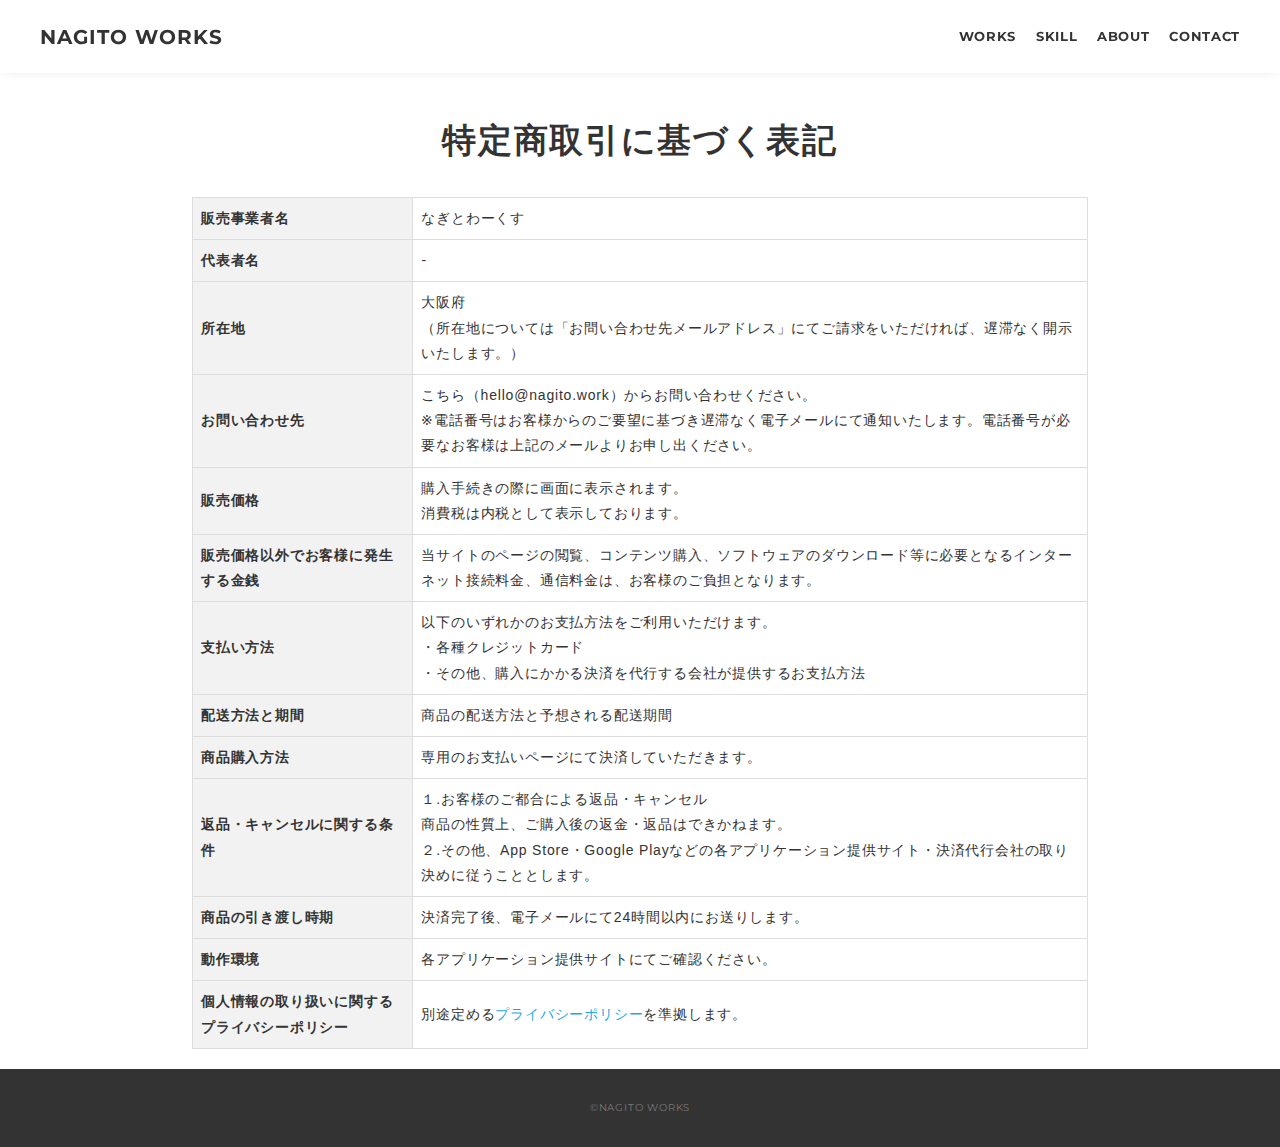
<file: commerical.html>
<!DOCTYPE html>
<html>
<head>
  <meta charset="utf-8">
  <meta name="viewport" content="width=device-width,initial-scale=1.0,user-scalable=no">
  <meta property='og:type' content='website'>
  <meta property='og:title' content='WebデザイナーNAGITO WORKS ポートフォリオ'>
  <meta property='og:url' content='URLが入る'>
  <meta property='og:description' content='NAGITO WORKSのポートフォリオサイトです。'>
  <meta property="og:image" content="img/ogp.png">
  <meta name="description" content="NAGITO WORKSのポートフォリオサイトです" />
  <title>NAGITO WORKS ポートフォリオ</title>
  <link rel="preconnect" href="https://fonts.gstatic.com">
  <link href="https://fonts.googleapis.com/css2?family=Montserrat:wght@400;700&display=swap" rel="stylesheet">
  <link href="https://fonts.googleapis.com/css?family=Material+Icons+Outlined" rel="stylesheet">
  <link href="css/ress.css" media="all" rel="stylesheet" type="text/css" />
  <link href="css/style.css" media="all" rel="stylesheet" type="text/css" />
  <link href="css/commerical.css" media="all" rel="stylesheet" type="text/css" />
  <link rel="shortcut icon" href="img/favicon.ico" />
  <link rel=”canonical” href=”URLが入る” />
</head>

<body>
  <div class="wrapper">

    <!-- header -->
    <header class="header ">
      <div class="inner">
        <h1 class="header-logo">
          <a href=".">NAGITO WORKS</a>
        </h1>
        <nav class="header-nav">
          <ul class="header-nav-list">
            <li class="header-nav-item"><a href=".#works">WORKS</a></li>
            <li class="header-nav-item"><a href="./#skill">SKILL</a></li>
            <li class="header-nav-item"><a href="./#about">ABOUT</a></li>
            <li class="header-nav-item"><a href="./#contact">CONTACT</a></li>
          </ul>
        </nav>
      </div>
    </header>
    <!-- /header -->

    <main class="content">

        <h1 class="title">特定商取引に基づく表記</h1>

        <table>
            <tr>
                <th>販売事業者名</th>
                <td>なぎとわーくす</td>
            </tr>
            <tr>
                <th>代表者名</th>
                <td>-</td>
            </tr>
            <tr>
                <th>所在地</th>
                <td>大阪府<br>（所在地については「お問い合わせ先メールアドレス」にてご請求をいただければ、遅滞なく開示いたします。）</td>
            </tr>
            <tr>
                <th>お問い合わせ先</th>
                <td>こちら（hello@nagito.work）からお問い合わせください。<br>※電話番号はお客様からのご要望に基づき遅滞なく電子メールにて通知いたします。電話番号が必要なお客様は上記のメールよりお申し出ください。
                </td>
            </tr>
            <tr>
                <th>販売価格</th>
                <td>購入手続きの際に画面に表示されます。<br>消費税は内税として表示しております。</td>
            </tr>
            <tr>
                <th>販売価格以外でお客様に発生する金銭</th>
                <td>当サイトのページの閲覧、コンテンツ購入、ソフトウェアのダウンロード等に必要となるインターネット接続料金、通信料金は、お客様のご負担となります。</td>
            </tr>
            <tr>
                <th>支払い方法</th>
                <td>以下のいずれかのお支払方法をご利用いただけます。<br>・各種クレジットカード<br>・その他、購入にかかる決済を代行する会社が提供するお支払方法</td>
            </tr>
            <tr>
                <th>配送方法と期間</th>
                <td>商品の配送方法と予想される配送期間</td>
            </tr>
            <tr>
                <th>商品購入方法</th>
                <td>専用のお支払いページにて決済していただきます。</td>
            </tr>
            <tr>
                <th>返品・キャンセルに関する条件</th>
                <td>１.お客様のご都合による返品・キャンセル<br>商品の性質上、ご購入後の返金・返品はできかねます。<br>２.その他、App Store・Google
                    Playなどの各アプリケーション提供サイト・決済代行会社の取り決めに従うこととします。</td>
            </tr>
    
            <tr>
                <th>商品の引き渡し時期</th>
                <td>決済完了後、電子メールにて24時間以内にお送りします。</td>
            </tr>
            <tr>
                <th>動作環境</th>
                <td>各アプリケーション提供サイトにてご確認ください。</td>
            </tr>
            <tr>
            <th>個人情報の取り扱いに関するプライバシーポリシー</th>
            <td>別途定める<a href="">プライバシーポリシー</a>を準拠します。</td>
            </tr>
        </table>
    </main>

    <!-- footer -->
    <footer class="footer">
      <div class="copyright">&copy;NAGITO WORKS</div>
    </footer>
    <!-- /footer -->

  </div>
  <script src="https://ajax.googleapis.com/ajax/libs/jquery/3.5.1/jquery.min.js"></script>
  <script type='text/javascript' src="js/script.js"></script>
</body>
</html>
</file>
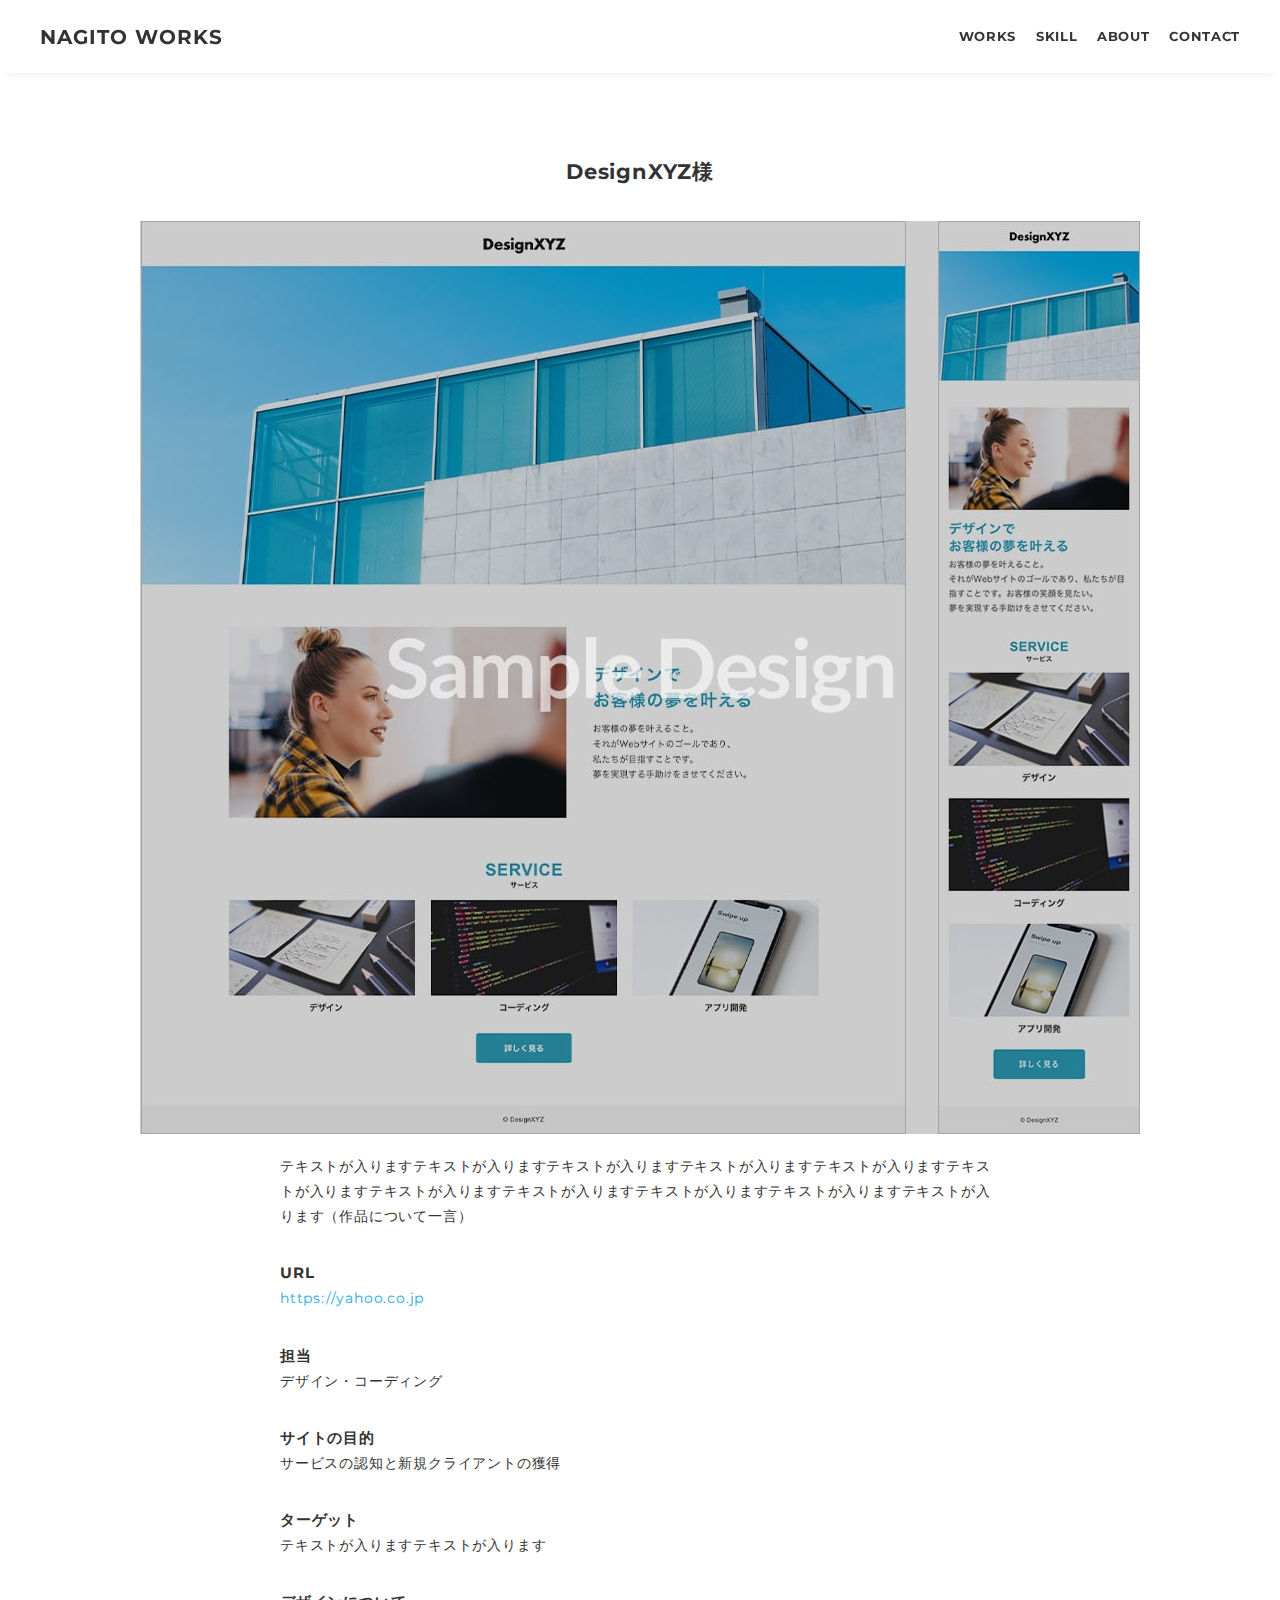
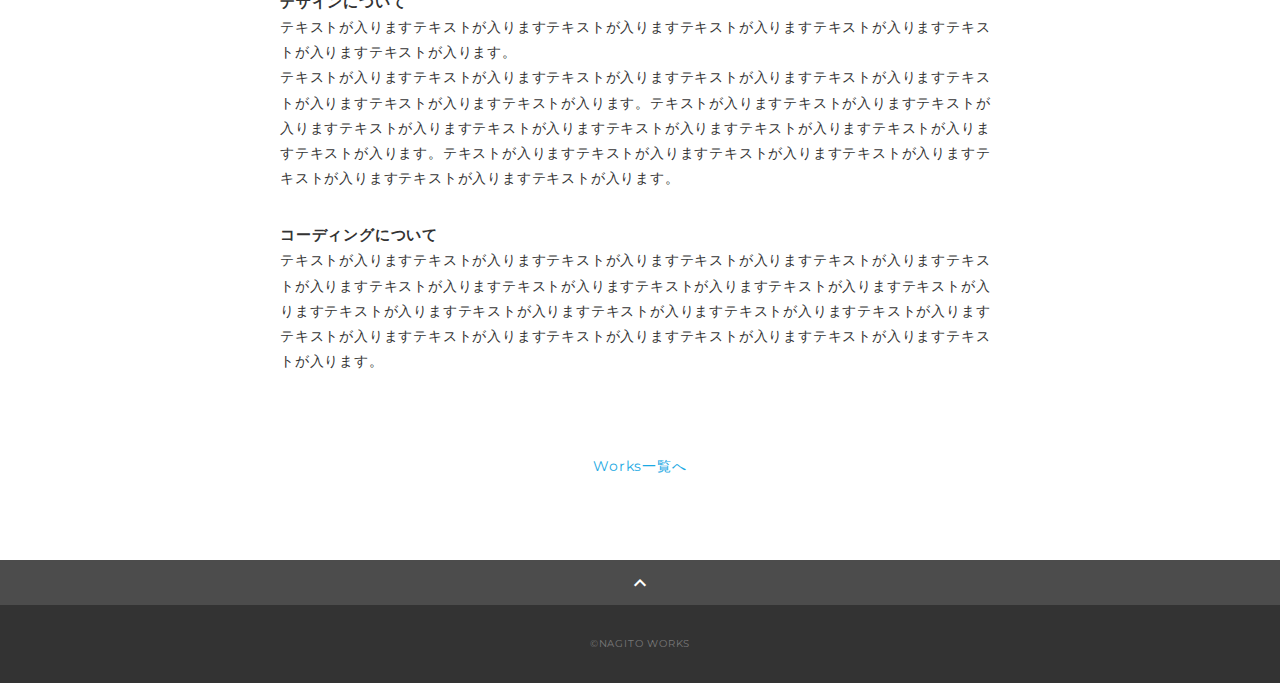
<file: works-template.html>
<!DOCTYPE html>
<html>
<head>
  <meta charset="utf-8">
  <meta name="viewport" content="width=device-width,initial-scale=1.0,user-scalable=no">
  <meta property='og:type' content='website'>
  <meta property='og:title' content='WebデザイナーNAGITO WORKS ポートフォリオ'>
  <meta property='og:url' content='URLが入る'>
  <meta property='og:description' content='NAGITO WORKSのポートフォリオサイトです。'>
  <meta property="og:image" content="img/ogp.png">
  <meta name="description" content="NAGITO WORKSのポートフォリオサイトです" />
  <title>NAGITO WORKS ポートフォリオ</title>
  <link rel="preconnect" href="https://fonts.gstatic.com">
  <link href="https://fonts.googleapis.com/css2?family=Montserrat:wght@400;700&display=swap" rel="stylesheet">
  <link href="https://fonts.googleapis.com/css?family=Material+Icons+Outlined" rel="stylesheet">
  <link href="css/ress.css" media="all" rel="stylesheet" type="text/css" />
  <link href="css/style.css" media="all" rel="stylesheet" type="text/css" />
  <link rel="shortcut icon" href="img/favicon.ico" />
  <link rel=”canonical” href=”URLが入る” />
</head>

<body>
  <div class="wrapper">

    <!-- header -->
    <header class="header ">
      <div class="inner">
        <h1 class="header-logo">
          <a href=".">NAGITO WORKS</a>
        </h1>
        <nav class="header-nav">
          <ul class="header-nav-list">
            <li class="header-nav-item"><a href=".#works">WORKS</a></li>
            <li class="header-nav-item"><a href="./#skill">SKILL</a></li>
            <li class="header-nav-item"><a href="./#about">ABOUT</a></li>
            <li class="header-nav-item"><a href="./#contact">CONTACT</a></li>
          </ul>
        </nav>
      </div>
    </header>
    <!-- /header -->

    <main class="content">

      <article class="article">
        <div class="article-inner">
          <h2 class="article-title">DesignXYZ様</h2>
          <p class="article-img">
            <img src="img/works-sample.jpg" alt="">
          </p>
          <div class="article-body">
            <p>
              テキストが入りますテキストが入りますテキストが入りますテキストが入りますテキストが入りますテキストが入りますテキストが入りますテキストが入りますテキストが入りますテキストが入りますテキストが入ります（作品について一言）
            </p>
            <h3 class="article-info-title">URL</h3>
            <p><a href="https://yahoo.co.jp" target="_blank" rel="noopener">https://yahoo.co.jp</a></p>
            <h3 class="article-info-title">担当</h3>
            <p>デザイン・コーディング</p>
            <h3 class="article-info-title">サイトの目的</h3>
            <p>サービスの認知と新規クライアントの獲得</p>
            <h3 class="article-info-title">ターゲット</h3>
            <p>テキストが入りますテキストが入ります</p>
            <h3 class="article-info-title">デザインについて</h3>
            <p>
              テキストが入りますテキストが入りますテキストが入りますテキストが入りますテキストが入りますテキストが入りますテキストが入ります。<br>テキストが入りますテキストが入りますテキストが入りますテキストが入りますテキストが入りますテキストが入りますテキストが入りますテキストが入ります。テキストが入りますテキストが入りますテキストが入りますテキストが入りますテキストが入りますテキストが入りますテキストが入りますテキストが入りますテキストが入ります。テキストが入りますテキストが入りますテキストが入りますテキストが入りますテキストが入りますテキストが入りますテキストが入ります。
            </p>
            <h3 class="article-info-title">コーディングについて</h3>
            <p>
              テキストが入りますテキストが入りますテキストが入りますテキストが入りますテキストが入りますテキストが入りますテキストが入りますテキストが入りますテキストが入りますテキストが入りますテキストが入りますテキストが入りますテキストが入りますテキストが入りますテキストが入りますテキストが入りますテキストが入りますテキストが入りますテキストが入りますテキストが入りますテキストが入りますテキストが入ります。
            </p>
          </div>
          <div class="home-link">
            <a href="./#works">Works一覧へ</a>
          </div>
        </div>
      </article>

      <div class="page-top" id="js-page-top">
        <span class="material-icons-outlined">expand_less</span>
      </div>
    </main>

    <!-- footer -->
    <footer class="footer">
      <div class="copyright">&copy;NAGITO WORKS</div>
    </footer>
    <!-- /footer -->

  </div>
  <script src="https://ajax.googleapis.com/ajax/libs/jquery/3.5.1/jquery.min.js"></script>
  <script type='text/javascript' src="js/script.js"></script>
</body>
</html>
</file>
<file: css/ress.css>
/*!
 * ress.css • v3.0.1
 * MIT License
 * github.com/filipelinhares/ress
 */

/* # =================================================================
   # Global selectors
   # ================================================================= */

html {
  box-sizing: border-box;
  word-break: normal;
  -moz-tab-size: 4;
  tab-size: 4;

  -webkit-text-size-adjust: 100%; /* Prevent adjustments of font size after orientation changes in iOS */
}

*,
::before,
::after {
  box-sizing: inherit;
  background-repeat: no-repeat; /* Set `background-repeat: no-repeat` to all elements and pseudo elements */
}

::before,
::after {
  vertical-align: inherit;
  text-decoration: inherit; /* Inherit text-decoration and vertical align to ::before and ::after pseudo elements */
}

* {
  margin: 0;
  padding: 0; /* Reset `padding` and `margin` of all elements */
}

/* # =================================================================
   # General elements
   # ================================================================= */

hr {
  overflow: visible; /* Show the overflow in Edge and IE */
  height: 0; /* Add the correct box sizing in Firefox */
}

details,
main {
  display: block; /* Render the `main` element consistently in IE. */
}

summary {
  display: list-item; /* Add the correct display in all browsers */
}

small {
  font-size: 80%; /* Set font-size to 80% in `small` elements */
}

[hidden] {
  display: none; /* Add the correct display in IE */
}

abbr[title] {
  /* Add the correct text decoration in Chrome, Edge, IE, Opera, and Safari */
  text-decoration: underline;
  text-decoration: underline dotted;
  border-bottom: none; /* Remove the bottom border in Chrome 57 */
}

a {
  background-color: transparent; /* Remove the gray background on active links in IE 10 */
}

a:active,
a:hover {
  outline-width: 0; /* Remove the outline when hovering in all browsers */
}

code,
kbd,
pre,
samp {
  font-family: monospace, monospace; /* Specify the font family of code elements */
}

pre {
  font-size: 1em; /* Correct the odd `em` font sizing in all browsers */
}

b,
strong {
  font-weight: bolder; /* Add the correct font weight in Chrome, Edge, and Safari */
}

/* https://gist.github.com/unruthless/413930 */
sub,
sup {
  position: relative;
  font-size: 75%;
  line-height: 0;
  vertical-align: baseline;
}

sub {
  bottom: -.25em;
}

sup {
  top: -.5em;
}

/* # =================================================================
   # Forms
   # ================================================================= */

input {
  border-radius: 0;
}

/* Replace pointer cursor in disabled elements */
[disabled] {
  cursor: default;
}

[type="number"]::-webkit-inner-spin-button,
[type="number"]::-webkit-outer-spin-button {
  height: auto; /* Correct the cursor style of increment and decrement buttons in Chrome */
}

[type="search"] {
  outline-offset: -2px; /* Correct the outline style in Safari */

  -webkit-appearance: textfield; /* Correct the odd appearance in Chrome and Safari */
}

[type="search"]::-webkit-search-decoration {
  -webkit-appearance: none; /* Remove the inner padding in Chrome and Safari on macOS */
}

textarea {
  overflow: auto; /* Internet Explorer 11+ */
  resize: vertical; /* Specify textarea resizability */
}

button,
input,
optgroup,
select,
textarea {
  font: inherit; /* Specify font inheritance of form elements */
}

optgroup {
  font-weight: bold; /* Restore the font weight unset by the previous rule */
}

button {
  overflow: visible; /* Address `overflow` set to `hidden` in IE 8/9/10/11 */
}

button,
select {
  text-transform: none; /* Firefox 40+, Internet Explorer 11- */
}

/* Apply cursor pointer to button elements */
button,
[type="button"],
[type="reset"],
[type="submit"],
[role="button"] {
  cursor: pointer;
  color: inherit;
}

/* Remove inner padding and border in Firefox 4+ */
button::-moz-focus-inner,
[type="button"]::-moz-focus-inner,
[type="reset"]::-moz-focus-inner,
[type="submit"]::-moz-focus-inner {
  padding: 0;
  border-style: none;
}

/* Replace focus style removed in the border reset above */
button:-moz-focusring,
[type="button"]::-moz-focus-inner,
[type="reset"]::-moz-focus-inner,
[type="submit"]::-moz-focus-inner {
  outline: 1px dotted ButtonText;
}

button,
html [type="button"],
/* Prevent a WebKit bug where (2) destroys native `audio` and `video`controls in Android 4 */
[type="reset"],
[type="submit"] {
  -webkit-appearance: button; /* Correct the inability to style clickable types in iOS */
}

/* Remove the default button styling in all browsers */
button,
input,
select,
textarea {
  border-style: none;
  background-color: transparent;
}

/* Style select like a standard input */
select {
  -webkit-appearance: none; /* Chrome 41+ */
  -moz-appearance: none; /* Firefox 36+ */
}

select::-ms-expand {
  display: none; /* Internet Explorer 11+ */
}

select::-ms-value {
  color: currentColor; /* Internet Explorer 11+ */
}

legend {
  display: table; /* Correct the text wrapping in Edge and IE */
  max-width: 100%; /* Correct the text wrapping in Edge and IE */
  max-width: 100%; /* Correct the text wrapping in Edge 18- and IE */
  white-space: normal; /* Correct the text wrapping in Edge and IE */
  color: inherit; /* Correct the color inheritance from `fieldset` elements in IE */
  border: 0; /* Correct `color` not being inherited in IE 8/9/10/11 */
}

::-webkit-file-upload-button {
  font: inherit; /* Change font properties to `inherit` in Chrome and Safari */
  color: inherit;
  /* Correct the inability to style clickable types in iOS and Safari */

  -webkit-appearance: button;
}

/* # =================================================================
   # Specify media element style
   # ================================================================= */

img {
  border-style: none; /* Remove border when inside `a` element in IE 8/9/10 */
}

/* Add the correct vertical alignment in Chrome, Firefox, and Opera */
progress {
  vertical-align: baseline;
}

/* # =================================================================
   # Accessibility
   # ================================================================= */

/* Hide content from screens but not screenreaders */
@media screen {
  [hidden~="screen"] {
    display: inherit;
  }
  [hidden~="screen"]:not(:active):not(:focus):not(:target) {
    position: absolute !important;
    clip: rect(0 0 0 0) !important;
  }
}

/* Specify the progress cursor of updating elements */
[aria-busy="true"] {
  cursor: progress;
}

/* Specify the pointer cursor of trigger elements */
[aria-controls] {
  cursor: pointer;
}

/* Specify the unstyled cursor of disabled, not-editable, or otherwise inoperable elements */
[aria-disabled] {
  cursor: default;
}
</file>
<file: css/style.css>
body {
    font-family: "Montserrat", "Helvetica Neue", Arial, "Hiragino Kaku Gothic ProN", "Hiragino Sans", Meiryo, sans-serif;
    font-size: 14px;
    line-height: 1.8;
    letter-spacing: .8px;
    color: #333;
}

a {
    transition: opacity .3s;
    text-decoration: none;
    color: #1ca9e3;
}

img {
    max-width: 100%;
    height: auto;
    vertical-align: bottom;
    border-style: none;
}

ul,
li {
    list-style: none;
}

.pc-only {
    display: block;
}

.sp-only {
    display: none;
}


/*--------------------------------
 レイアウト
---------------------------------*/

.wrapper {
    padding-top: 73px;
}

.section {
    padding: 90px 0;
}

.section:nth-of-type(odd) {
    background-color: #f7f7f7;
}

.inner {
    max-width: 1340px;
    margin: 0 auto;
    padding: 0 40px;
}


/*--------------------------------
 見出し
---------------------------------*/

.title {
    font-size: 34px;
    font-weight: bold;
    line-height: 1;
    margin-bottom: 40px;
    text-align: center;
    letter-spacing: .05em;
    color: #333;
}

.lead {
    margin-bottom: 30px;
}


/*--------------------------------
ヘッダー
---------------------------------*/

.header {
    position: fixed;
    top: 0;
    z-index: 1;
    width: 100%;
    background-color: #fff;
    box-shadow: 0 5px 10px -6px rgba(0, 0, 0, .1);
}

.header .inner {
    display: flex;
    align-items: center;
    justify-content: space-between;
    padding: 20px 40px;
}

.header-logo {
    font-size: 20px;
    font-weight: bold;
    line-height: 1.2;
    margin-right: 20px;
    letter-spacing: .05em;
}

.header-logo a {
    color: #333;
}

.header-nav-list {
    display: flex;
    justify-content: space-between;
}

.header-nav-item:not(:last-child) {
    margin-right: 20px;
}

.header-nav-item a {
    position: relative;
    font-size: 13px;
    font-weight: bold;
    display: inline-block;
    padding: 5px 0;
    transition: .3s;
    letter-spacing: .05em;
    color: #333;
}

.header-nav-item a:after {
    position: absolute;
    bottom: 0;
    left: 50%;
    width: 0;
    height: 3px;
    content: "";
    transition: .3s;
    -webkit-transform: translateX(-50%);
    transform: translateX(-50%);
    background-color: #333;
}

.header-nav-item a:hover:after {
    width: 100%;
}


/*--------------------------------
 メインビジュアル
---------------------------------*/

.main-visual {
    display: flex;
    align-items: center;
    justify-content: center;
    height: 85vh;
    text-align: center;
}

.main-visual-inner {
    padding: 0 40px;
}

.main-visual-title {
    font-size: 60px;
    font-weight: bold;
    line-height: 1.2;
    margin-bottom: 5px;
    letter-spacing: .1em;
}

.main-visual-subtitle {
    font-size: 20px;
    font-weight: bold;
    line-height: 1;
    margin-bottom: 40px;
    letter-spacing: .08em;
}


/*--------------------------------
 Works
---------------------------------*/

.works-list {
    display: flex;
    flex-wrap: wrap;
    margin-bottom: -40px;
}

.works-item {
    width: 31.74603%;
    margin-right: 1.58730%;
    margin-bottom: 40px;
    color: #333;
}

.works-item:hover {
    opacity: .9;
}

.works-item:nth-of-type(3n) {
    margin-right: 0;
}

.works-img img {
    border: 1px solid #e6e6e6;
}

.works-name {
    font-size: 12px;
    font-weight: bold;
    margin-top: 8px;
}

.works-info {
    font-size: 10px;
}


/*--------------------------------
 Skill
---------------------------------*/

.skill-list {
    display: flex;
    flex-wrap: wrap;
    justify-content: space-between;
    margin-bottom: -50px;
}

.skill-item {
    display: flex;
    align-items: flex-start;
    justify-content: space-between;
    width: 48%;
    margin-bottom: 50px;
}

.skill-img {
    width: 60px;
    height: auto;
    margin-right: 20px;
}

.skill-body {
    flex: 1;
}

.skill-name {
    margin-bottom: 3px;
}


/*--------------------------------
 About
---------------------------------*/

.profile {
    display: flex;
    flex-wrap: wrap;
    max-width: 800px;
    margin: 0 auto;
}

.profile-img {
    width: 20%;
    margin-right: 30px;
    border-radius: 50%;
}

.profile-img img {
    border-radius: 50%;
}

.profile-body {
    flex: 1;
}

.profile-body p:not(:last-child) {
    margin-bottom: 30px;
}


/*--------------------------------
 Contact
---------------------------------*/

.contact {
    text-align: center;
}

.contact-item:not(:last-child) {
    margin-right: 10px;
}

.contact-text {
    margin-top: 10px;
}


/*--------------------------------
 ページトップ
---------------------------------*/

.page-top {
    font-weight: bold;
    padding: 10px;
    cursor: pointer;
    text-align: center;
    background-color: #4c4c4c;
}

.page-top .material-icons-outlined {
    vertical-align: bottom;
    color: #fff;
}


/*--------------------------------
 フッター
---------------------------------*/

.footer {
    padding: 30px;
    background-color: #333;
}

.copyright {
    font-size: 10px;
    text-align: center;
    color: #797979;
}


/*--------------------------------
 下層：Worksページ
---------------------------------*/

.article {
    padding: 80px 0;
}

.article-inner {
    max-width: 1040px;
    margin: 0 auto;
    padding: 0 20px;
}

.article-title {
    margin-bottom: 30px;
    text-align: center;
}

.article-img {
    margin-bottom: 20px;
}

.article-body {
    max-width: 720px;
    margin: 0 auto;
    margin-bottom: 80px;
}

.article-info-title {
    font-size: 15px;
}

.article-body img {
    margin-bottom: 30px;
}

.article-body p {
    margin-bottom: 30px;
}

.home-link {
    text-align: center;
}


/*media Queries 767
----------------------------------------------------*/

@media screen and (max-width: 767px) {
    body {
        font-size: 13px;
        line-height: 1.7;
    }
    .pc-only {
        display: none;
    }
    .sp-only {
        display: block;
    }
    /* 見出し */
    .title {
        font-size: 26px;
        margin-bottom: 20px;
    }
    /* レイアウト */
    .wrapper {
        padding-top: 57px;
    }
    .section {
        padding: 60px 0;
    }
    .inner {
        padding: 0 20px;
    }
    /* ヘッダー */
    .header .inner {
        padding: 15px;
    }
    .header-logo {
        font-size: 15px;
        margin-right: 15px;
    }
    .header-nav-item:not(:last-child) {
        margin-right: 10px;
    }
    .header-nav-item a {
        font-size: 10px;
    }
    .header-nav-item a:after {
        display: none;
    }
    /*  メインビジュアル */
    .main-visual {
        height: 75vh;
    }
    .main-visual-inner {
        padding: 0 20px;
    }
    .main-visual-title {
        font-size: 30px;
    }
    .main-visual-subtitle {
        font-size: 16px;
        margin-bottom: 20px;
    }
    /* Works */
    .works-name {
        font-size: 10px;
    }
    .works-list {
        justify-content: space-between;
    }
    .works-item {
        flex: 0 0 48%;
        margin-right: 0;
        margin-bottom: 30px;
    }
    /* Skill */
    .skill-list {
        display: block;
        margin-bottom: 0;
    }
    .skill-item {
        width: 100%;
        margin-bottom: 35px;
    }
    .skill-item:last-child {
        margin-bottom: 0;
    }
    /* About */
    .profile {
        display: block;
    }
    .profile-img {
        width: 150px;
        margin: 0 auto;
        margin-bottom: 25px;
    }
    .profile-body p:not(:last-child) {
        margin-bottom: 20px;
    }
    /* フッター */
    .footer {
        padding: 20px;
    }
    /* 下層ページ */
    .article {
        padding: 50px 0;
    }
}

.certification,
.profile-history {
    margin-top: 10px;
    display: flex; /* 両要素を横並びにする */
    align-items: flex-start; /* 左右の高さを揃える */
}

.certification-table,
.profile-history-table {
    font-size: 15px;
    margin: auto;
    border-collapse: collapse;
    width: 100%;
}

.certification-table th,
.certification-table td,
.profile-history-table th,
.profile-history-table td {
    border: 1px solid #ddd;
    padding: 8px;
    text-align: left;
}

.profile-history-table th {
    background-color: #f2f2f2;
    width: 30%;
}

.certification-table th{
    background-color: #f2f2f2;
    max-width: 1%;
}


.profile-history-table td {
    display: flex;
    align-items: center; /* 中央揃え */
    justify-content: flex-start; /* 左揃え */
}


.footnote {
    text-align: left;
    width: 50%;
    margin: 5px auto;
    font-size: 12px;
    color: #888;
}

.footer ul {
    display: flex;
    justify-content: center;
    align-items: center;
    list-style: none;
    margin: 0;
    padding: 0;
}
.footer ul li{
    margin: 0 20px;
}

.footer i{
    font-size: 10px;
    color: #888;
}

.document a{
    font-size: 12px;
    color: #888;
}

.hidden {
    display: none;
}

.work-title {
    cursor: pointer;
    display: inline-flex;
}

.toggle-icon {
    margin-left: 5px;
    font-size: 12px;
    color: #007bff;
}

.toggle-icon:hover {
    color: #0056b3;
}

.responsibilities {
    margin: 0;
    padding: 0;
    list-style-type: disc;
    padding-left: 20px;
}
</file>
<file: css/commerical.css>
.title{
    margin-top: 50px;
    text-align: center;
}
table {
 
    font-family: Arial, sans-serif;
    margin: 20px auto;
    border-collapse: collapse;
    width: 70%;
}

th,
td {
    border: 1px solid #ddd;
    padding: 8px;
    text-align: left;
}

th {
    background-color: #f2f2f2;
}
</file>
